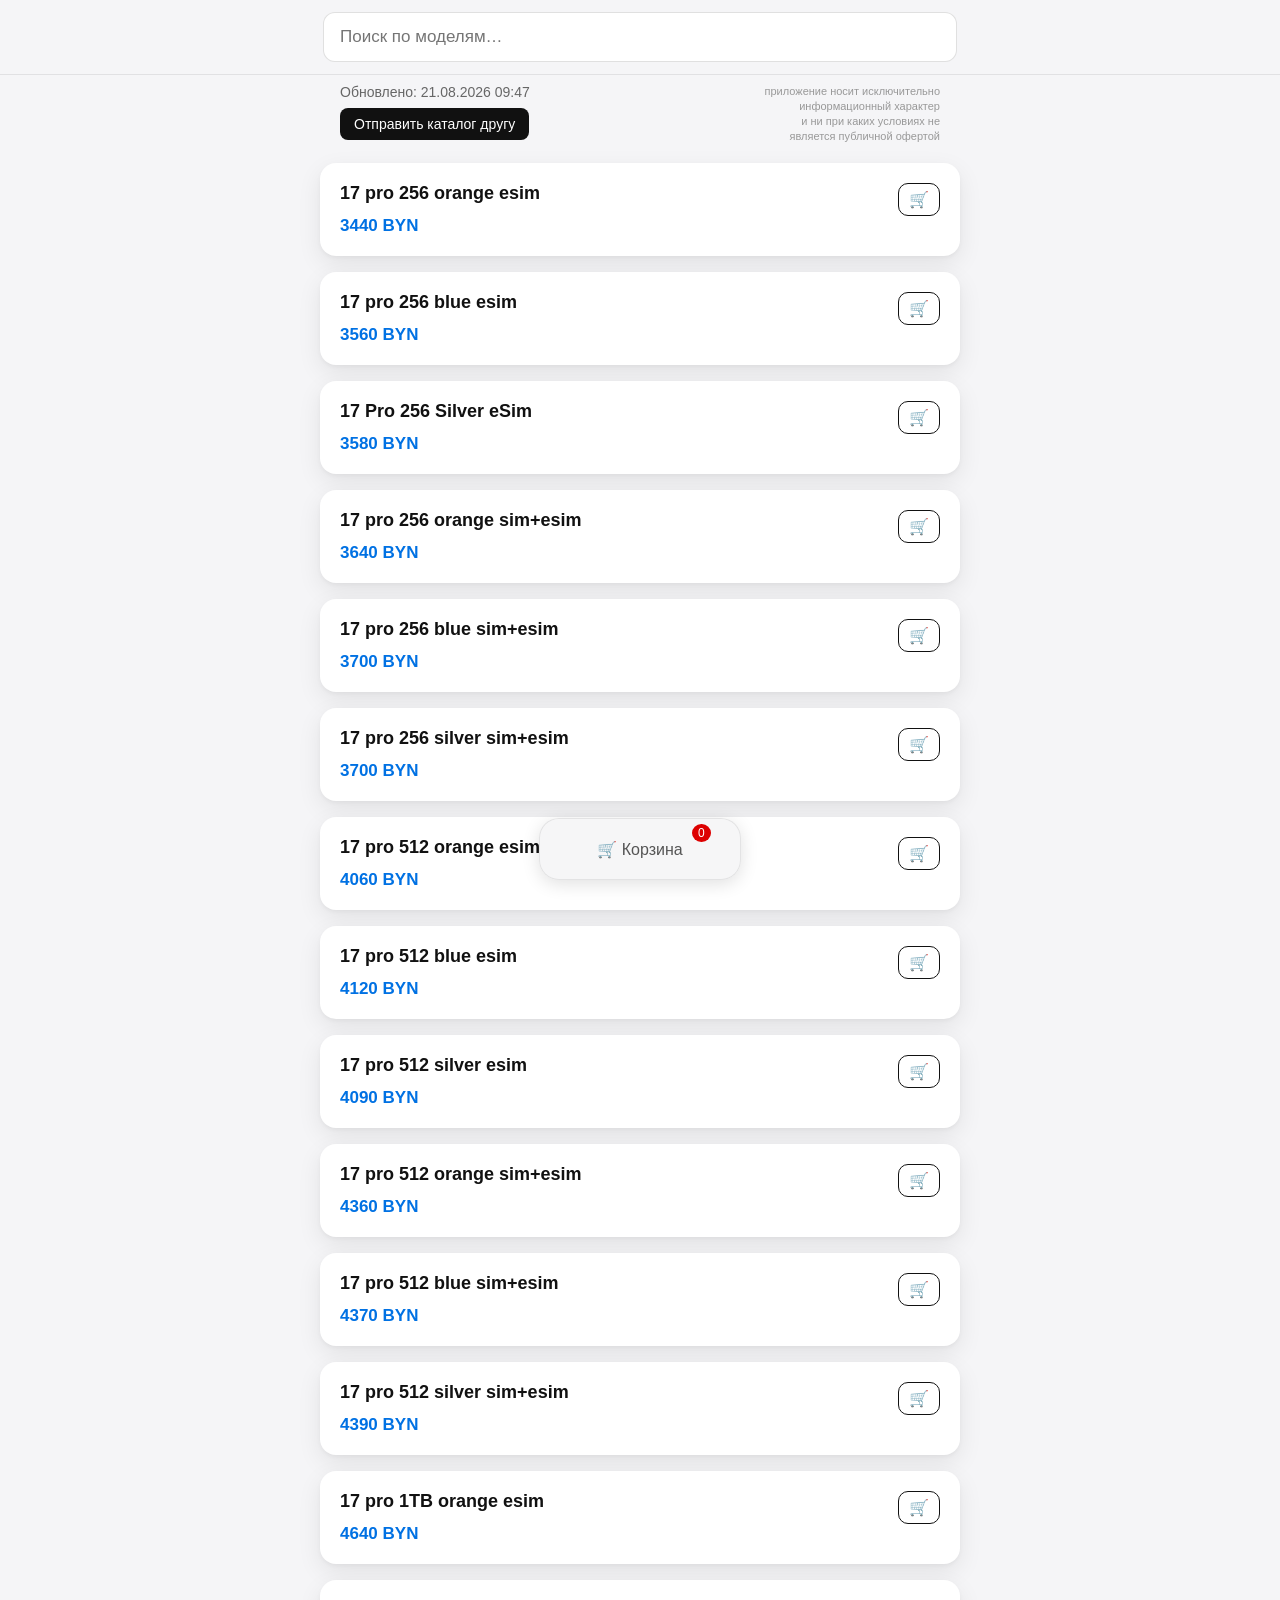
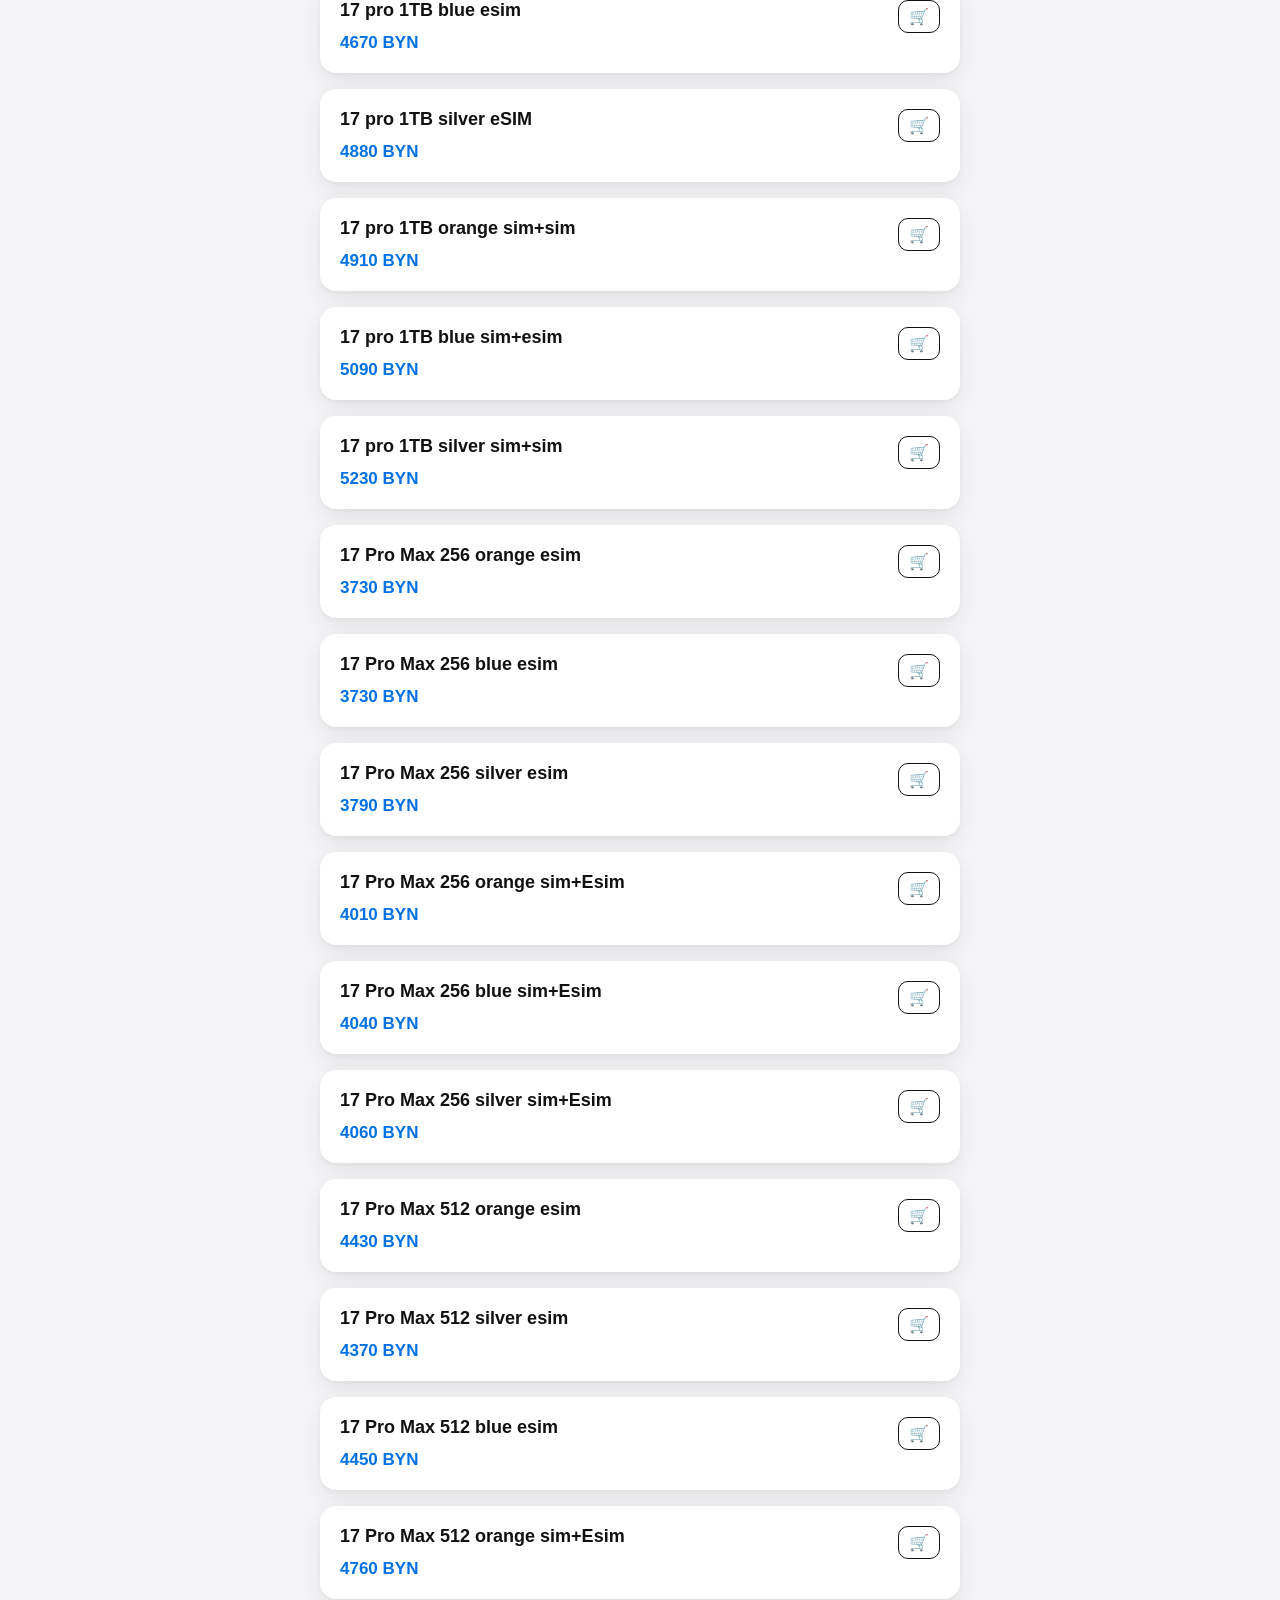
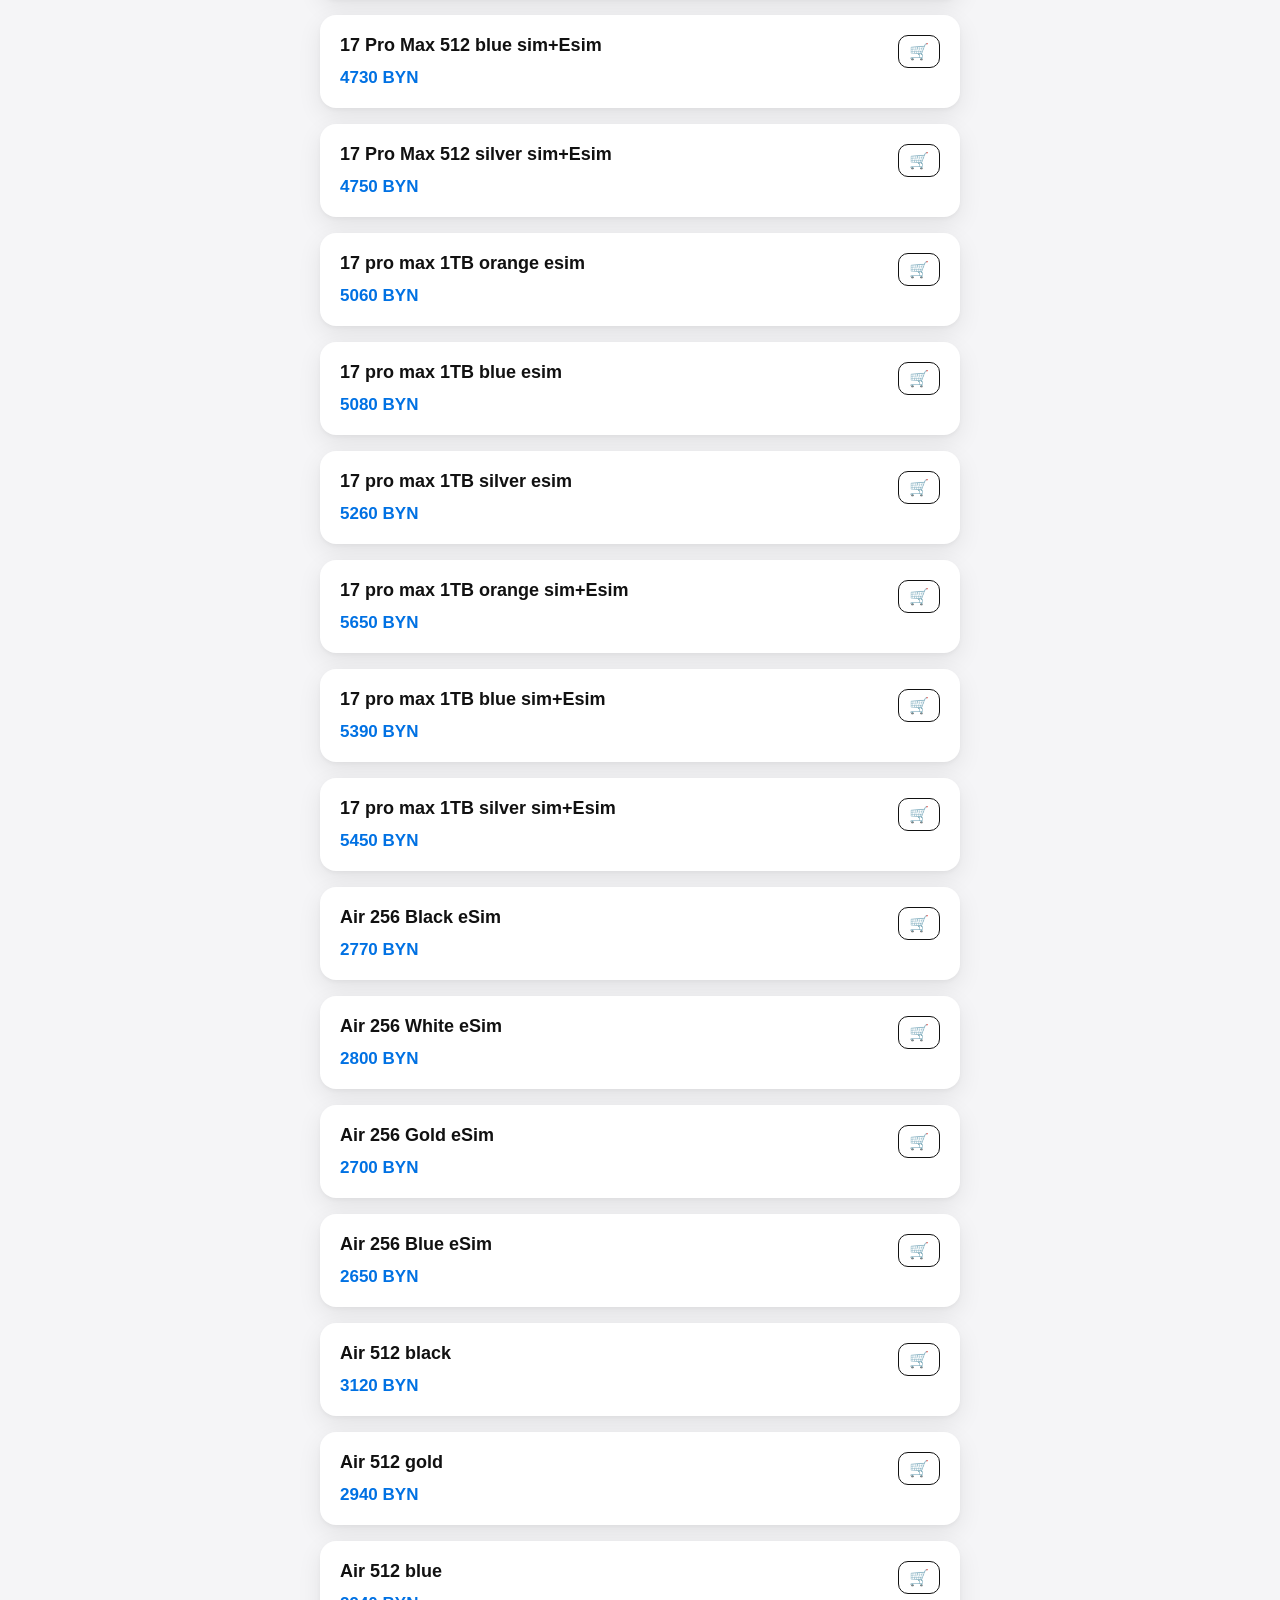
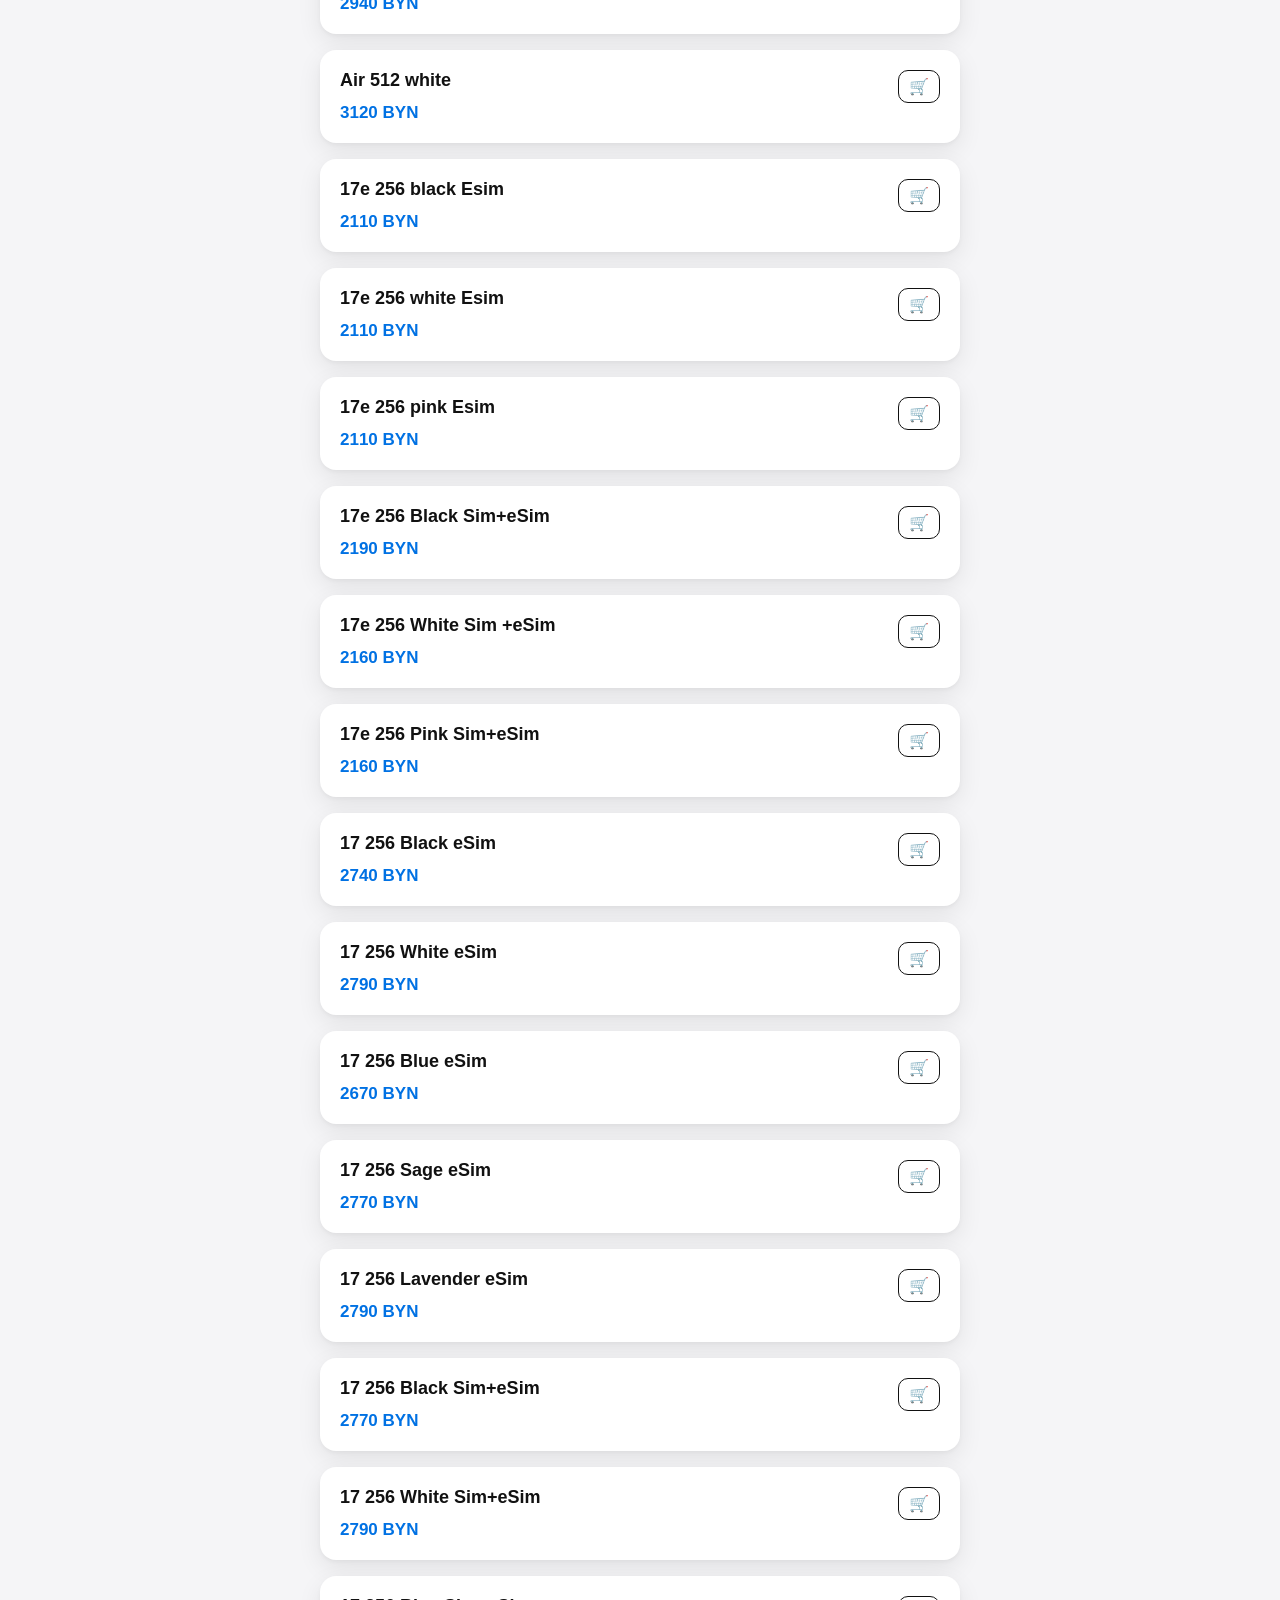
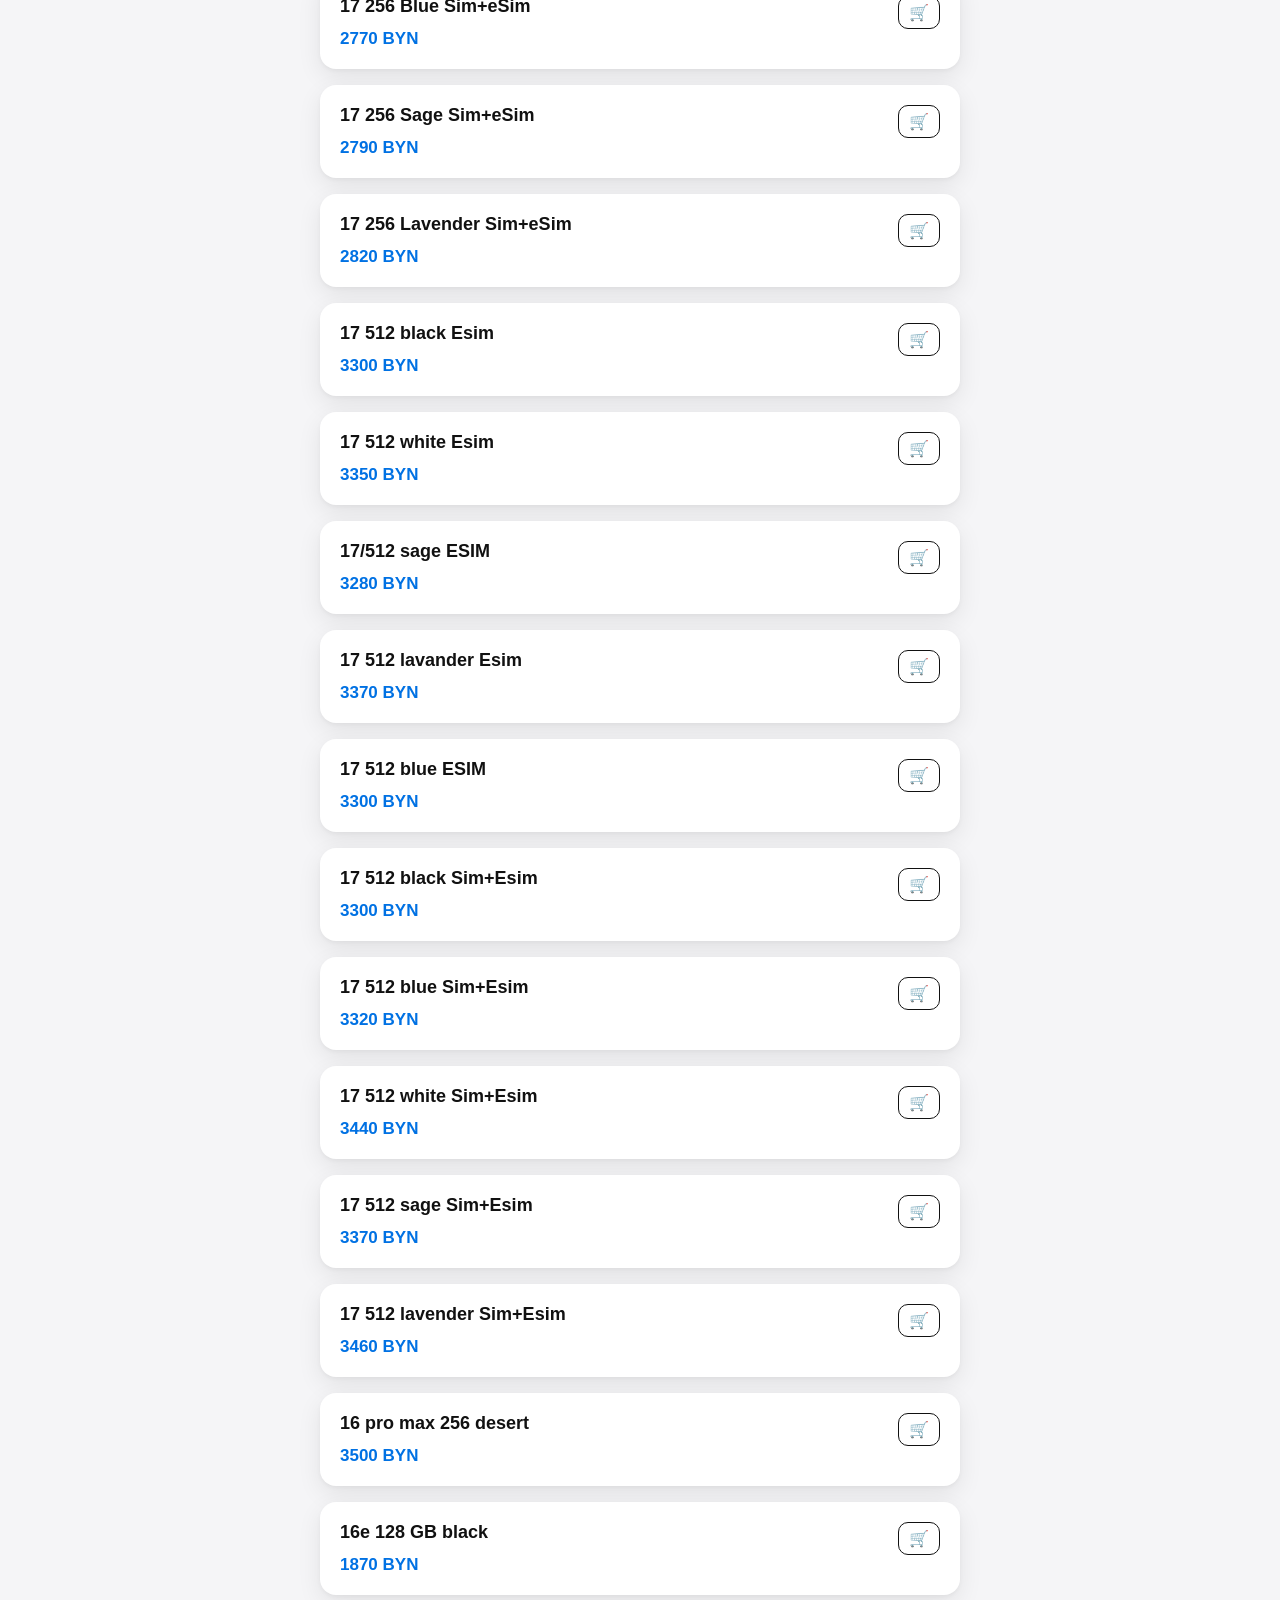
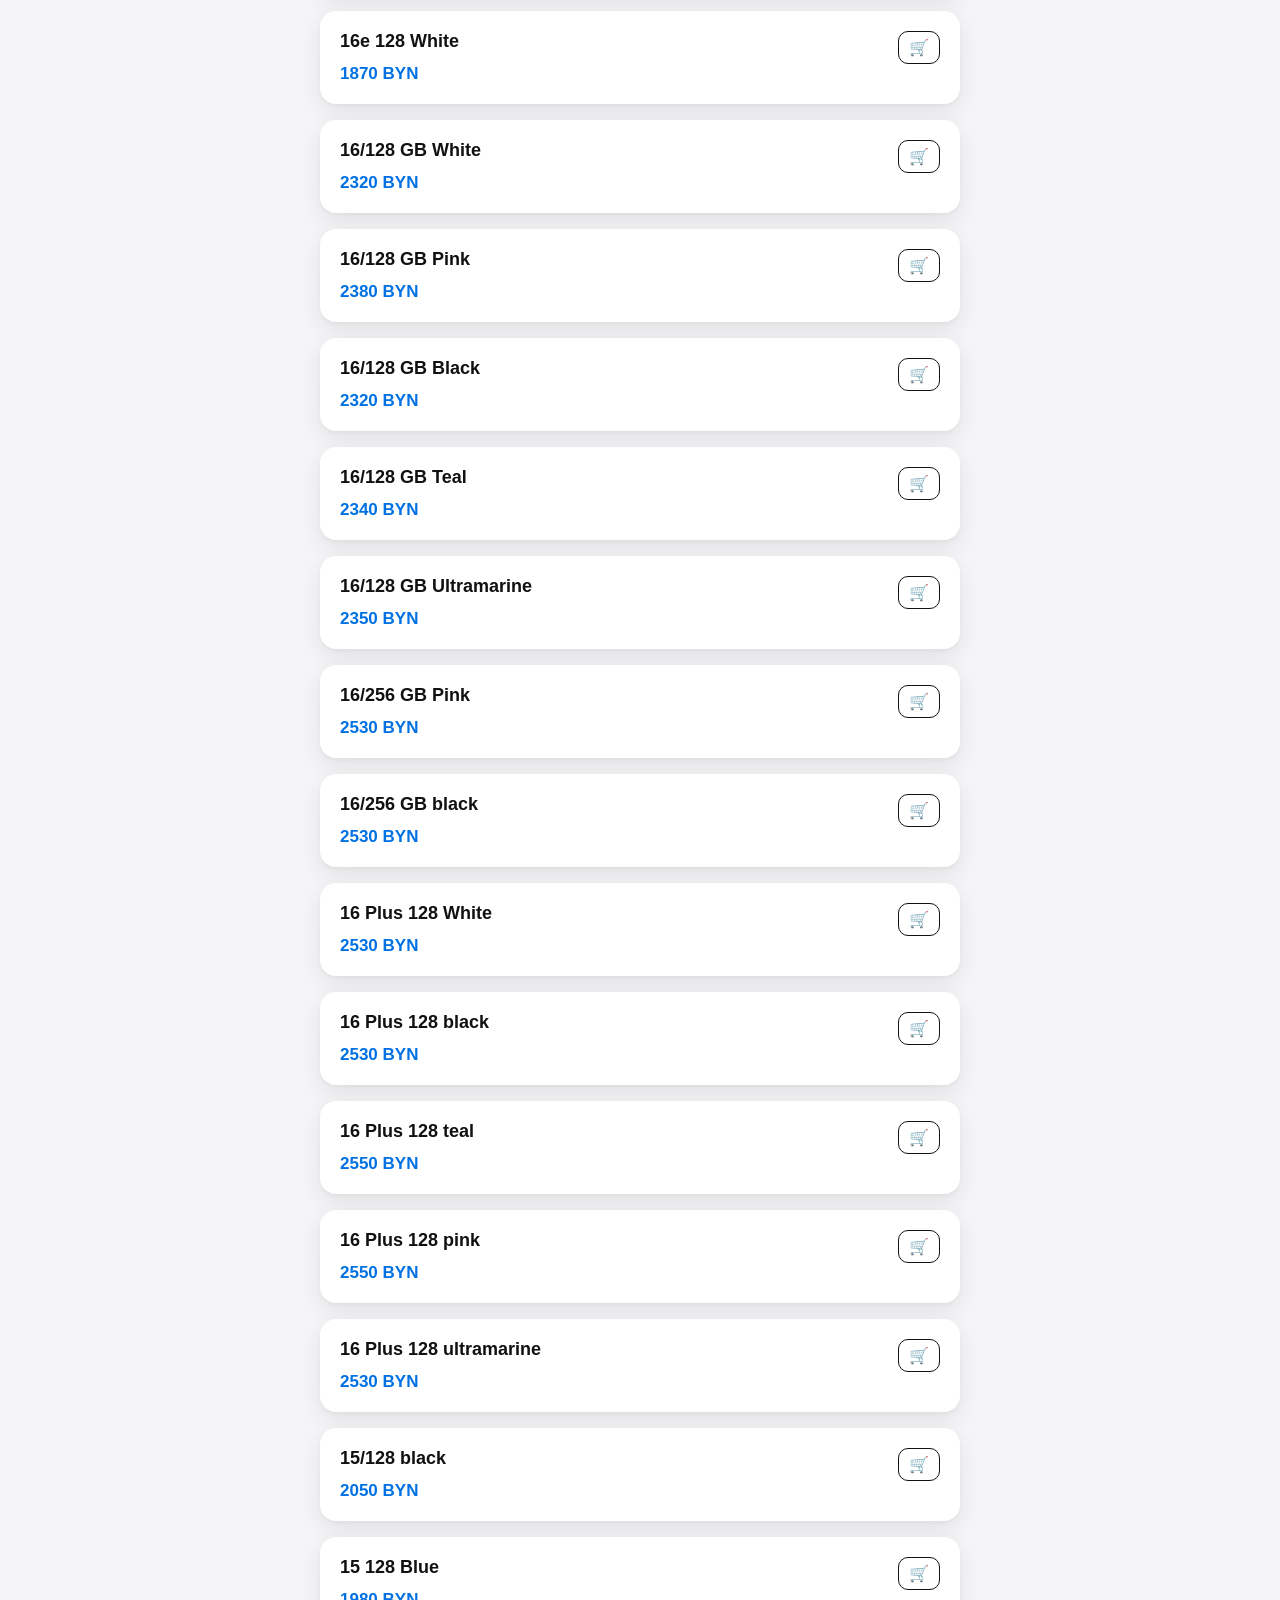
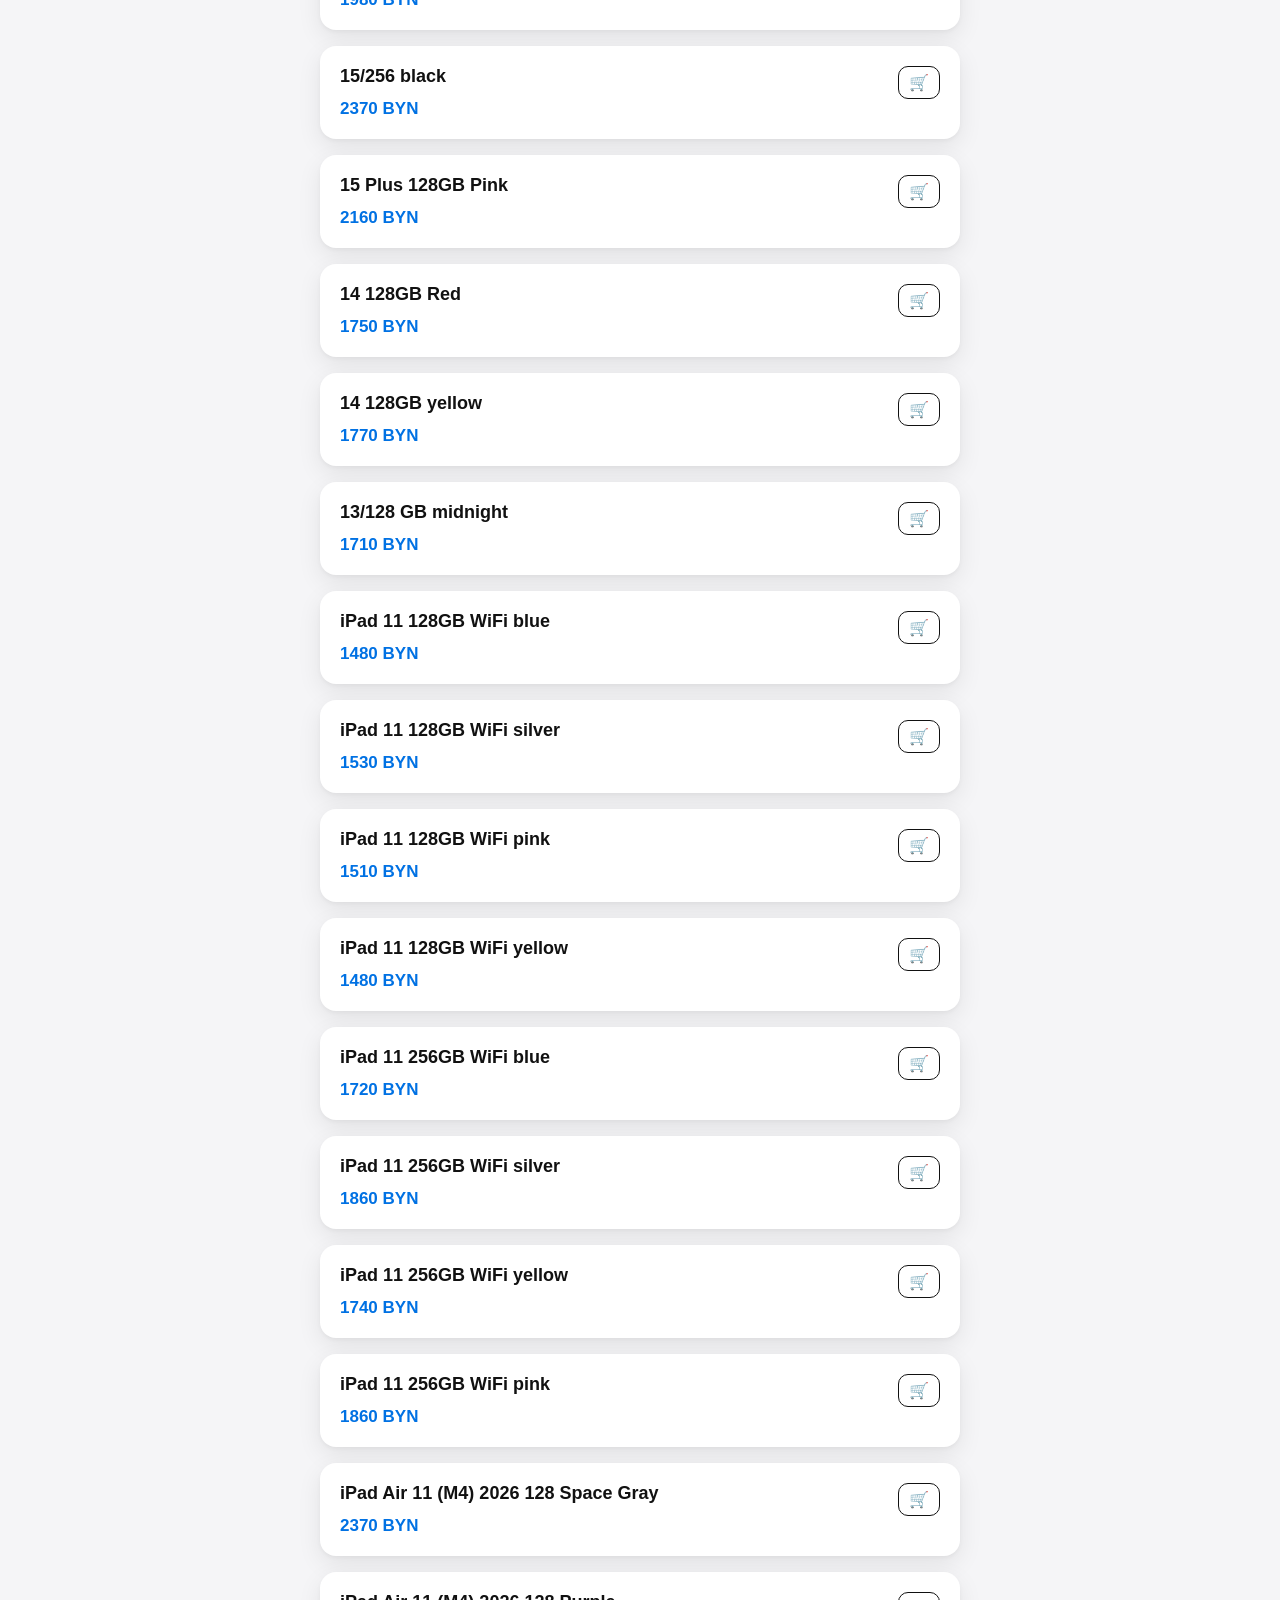
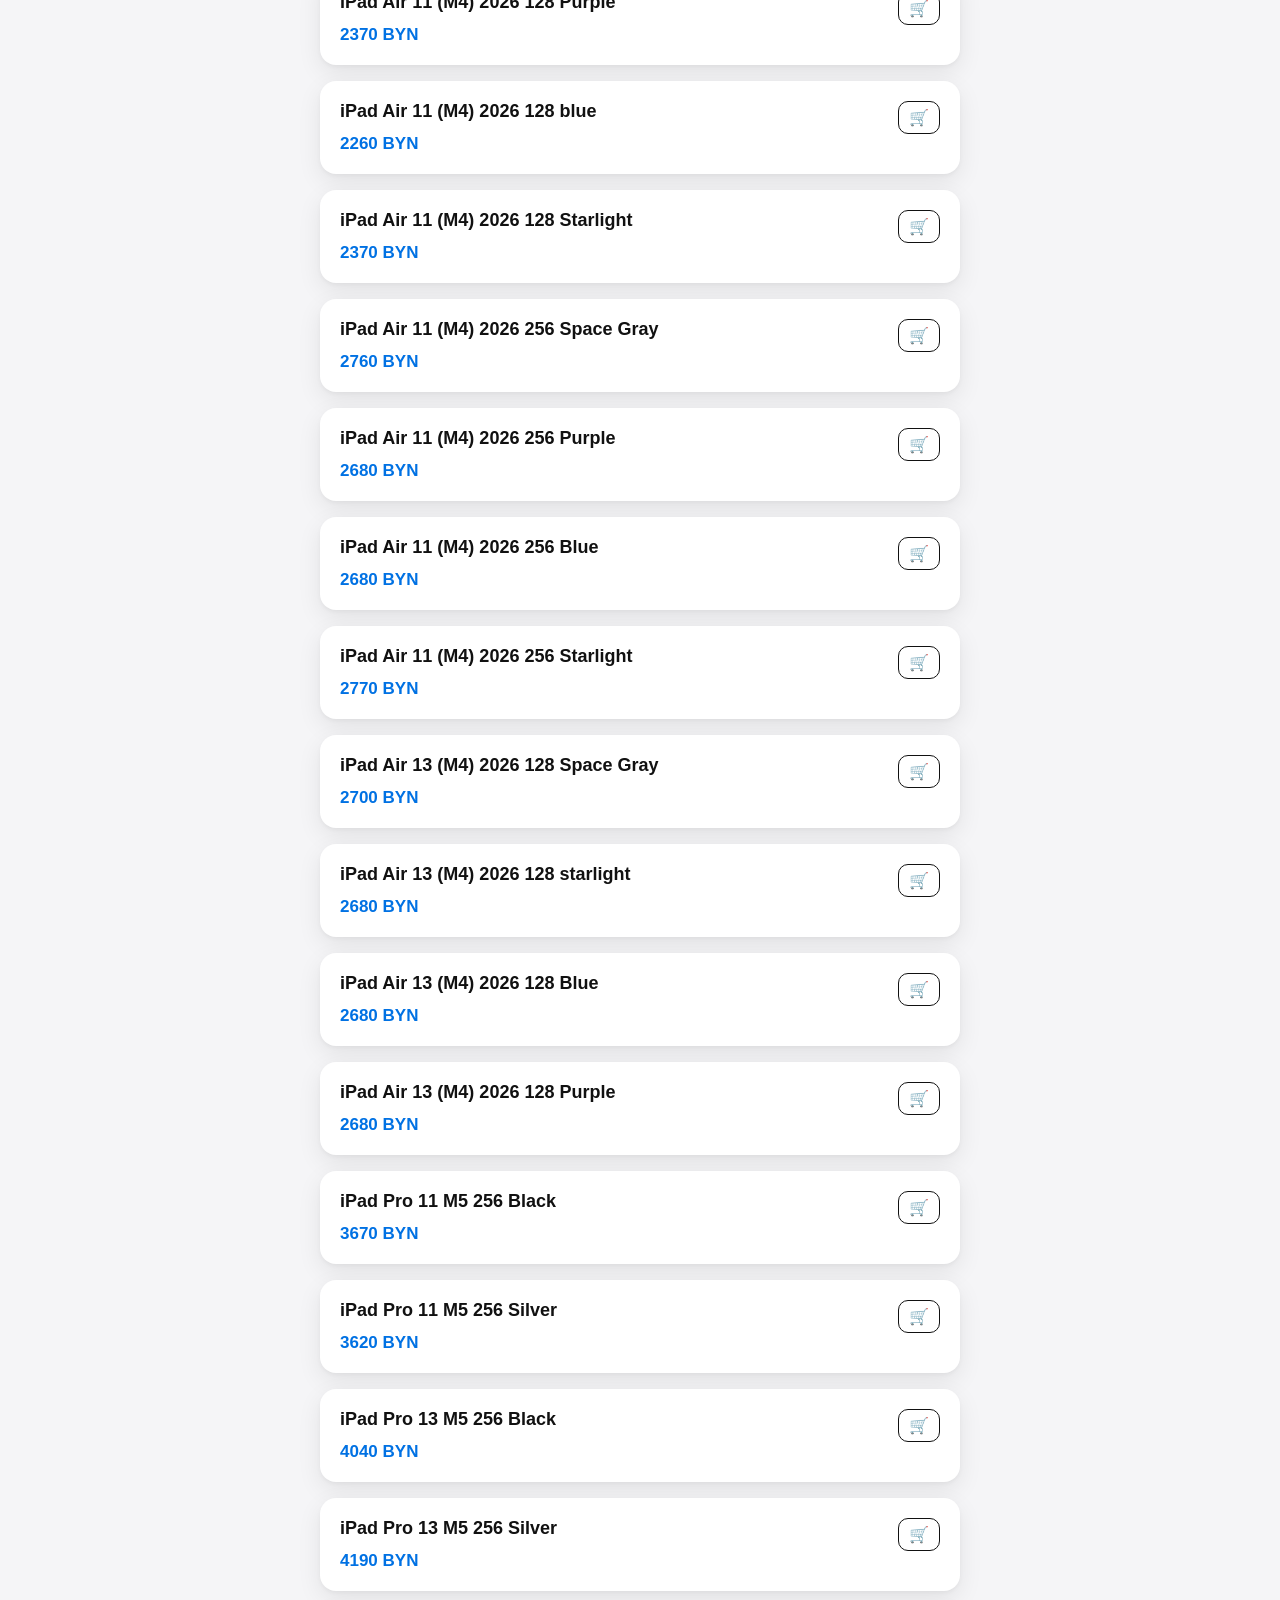
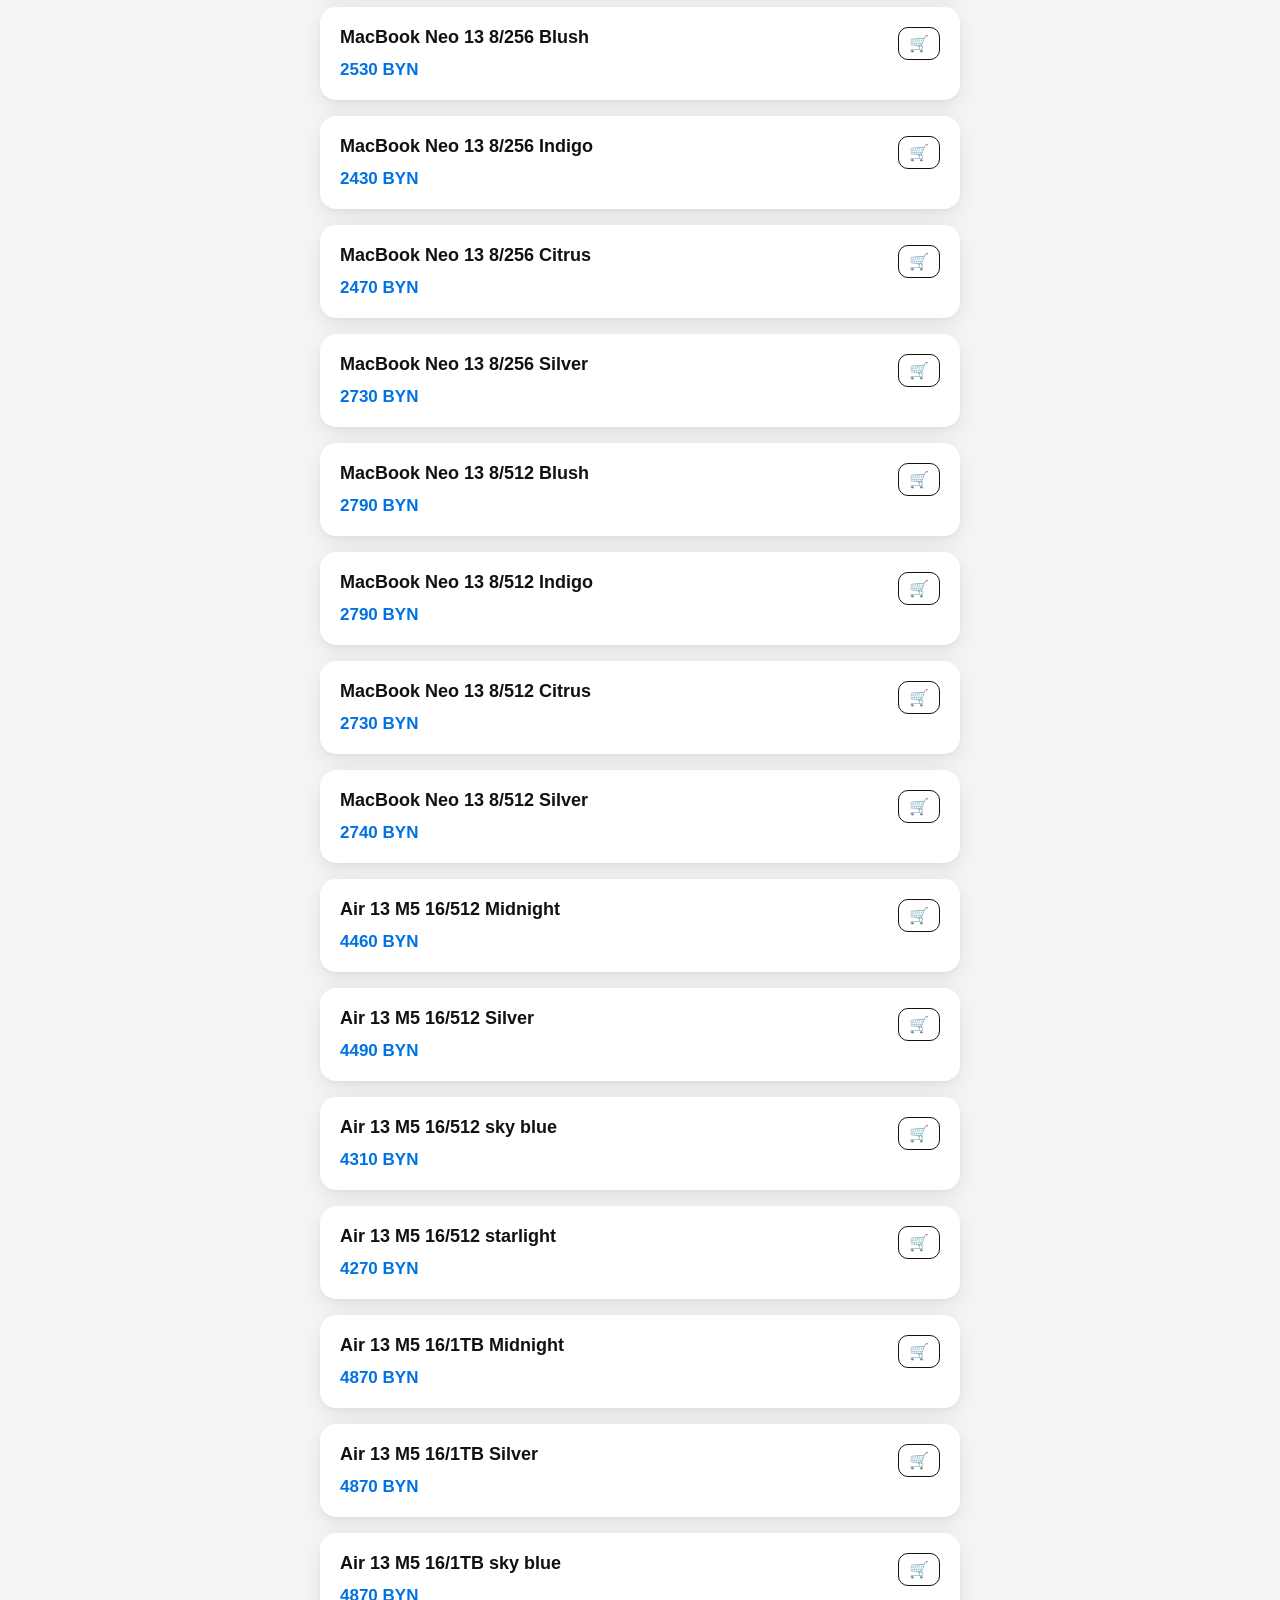
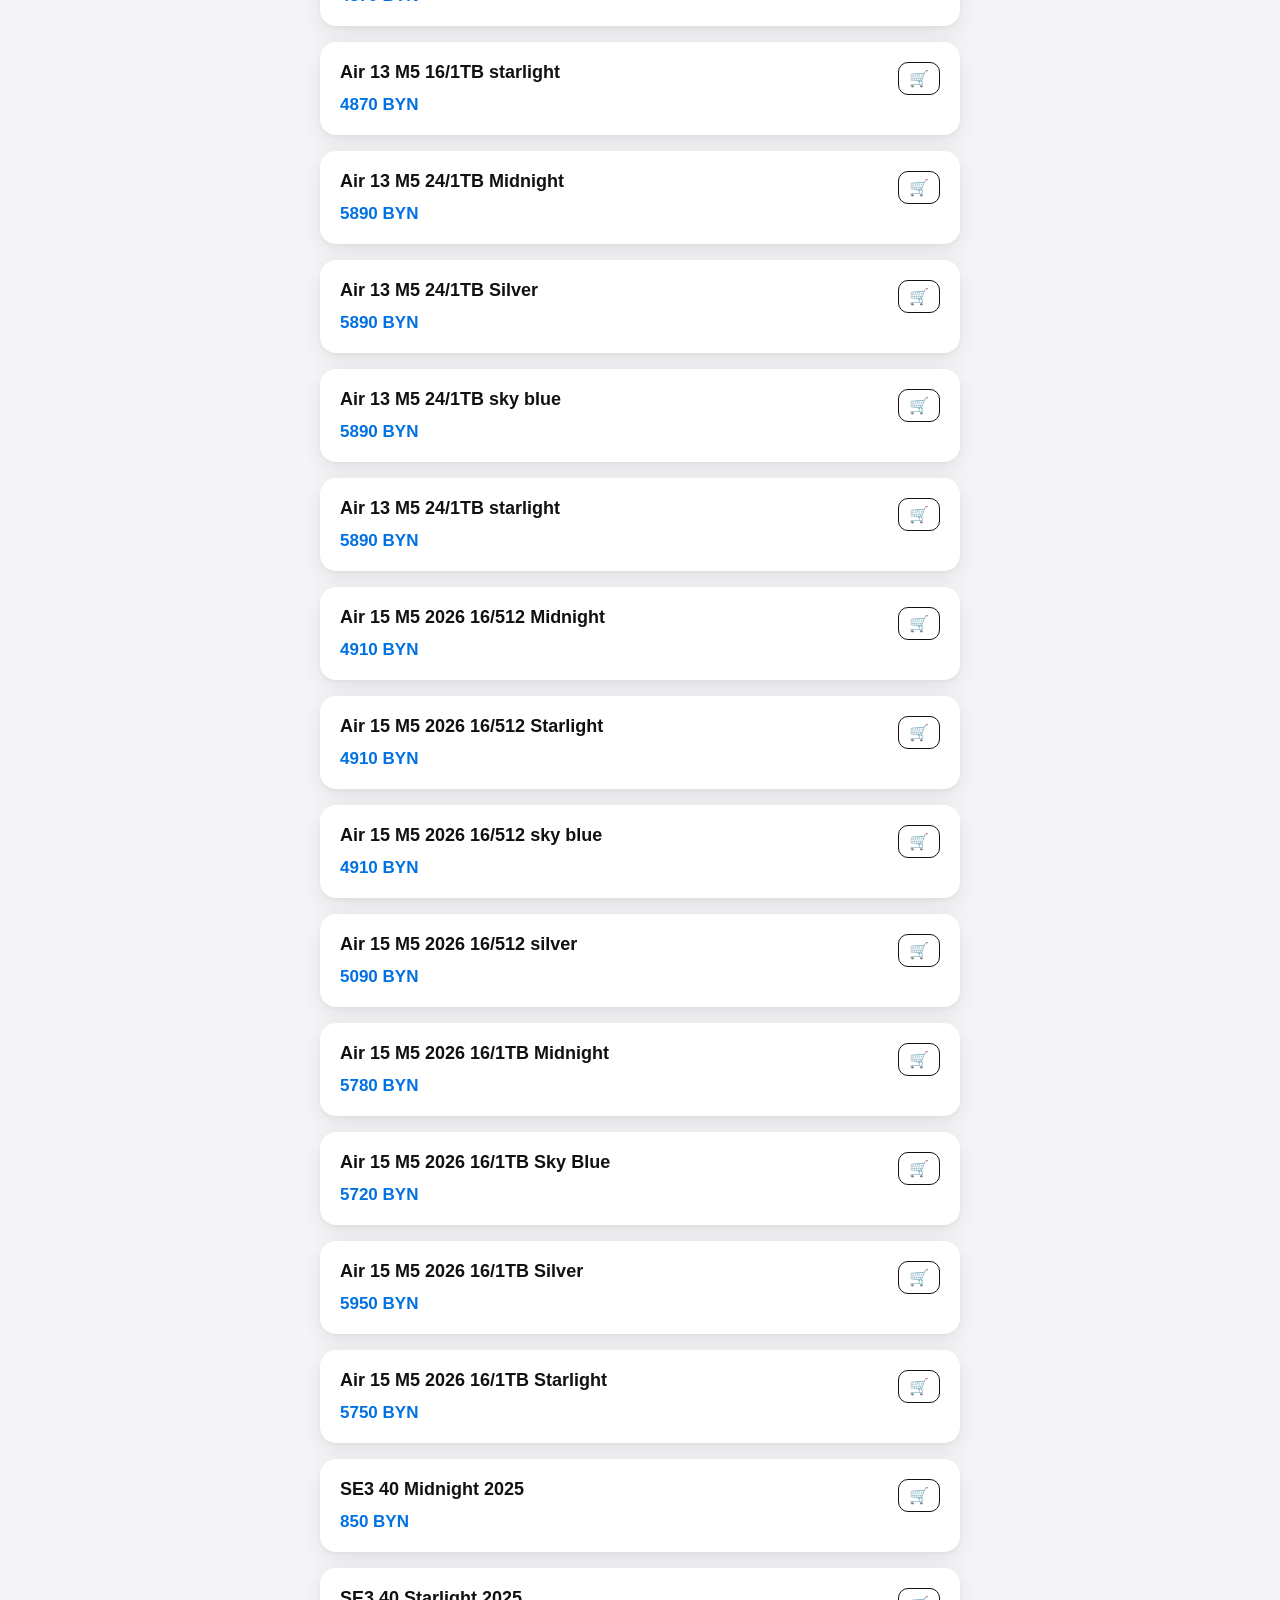
<file: index.html>
<!DOCTYPE html>
<html lang="ru">
<head>
  <meta charset="UTF-8">
  <title>appLit Catalog</title>
  <meta name="viewport" content="width=device-width, initial-scale=1">

  <link rel="apple-touch-icon" href="/apple-touch-icon.png">
  <link rel="stylesheet" href="style.css?v=20">
</head>

<body>

  <!-- Поиск -->
  <div class="search-bar-wrapper">
    <input id="search" type="text" placeholder="Поиск по моделям…">
  </div>

  <!-- Верхняя строка: обновлено + поделиться + дисклеймер -->
  <div class="top-row">
    <div class="top-left">
      <div id="update-time"></div>
      <button id="share-catalog-btn" class="share-catalog-btn">Отправить каталог другу</button>
    </div>

    <div class="top-right">
      приложение носит исключительно информационный характер<br>
      и ни при каких условиях не является публичной офертой
    </div>
  </div>

  <!-- Каталог -->
  <div id="catalog"></div>

  <!-- Модальное окно корзины -->
  <div id="cart-modal" class="cart-modal">
    <div class="cart-content">

      <button class="cart-close-btn" id="cart-close">×</button>

      <h2>Корзина</h2>

      <div id="cart-items"></div>

      <div class="cart-bottom-row">
        <div id="cart-total" class="cart-total"></div>
        <button id="cart-order-btn" class="cart-order-btn">Заказать</button>
      </div>

    </div>
  </div>

  <!-- Таббар -->
  <div class="tabbar">
    <div class="tab-item" id="tab-cart">
      🛒 Корзина
      <div class="tab-badge">0</div>
    </div>
  </div>

  <script src="app.js?v=20"></script>
</body>
</html>
</file>
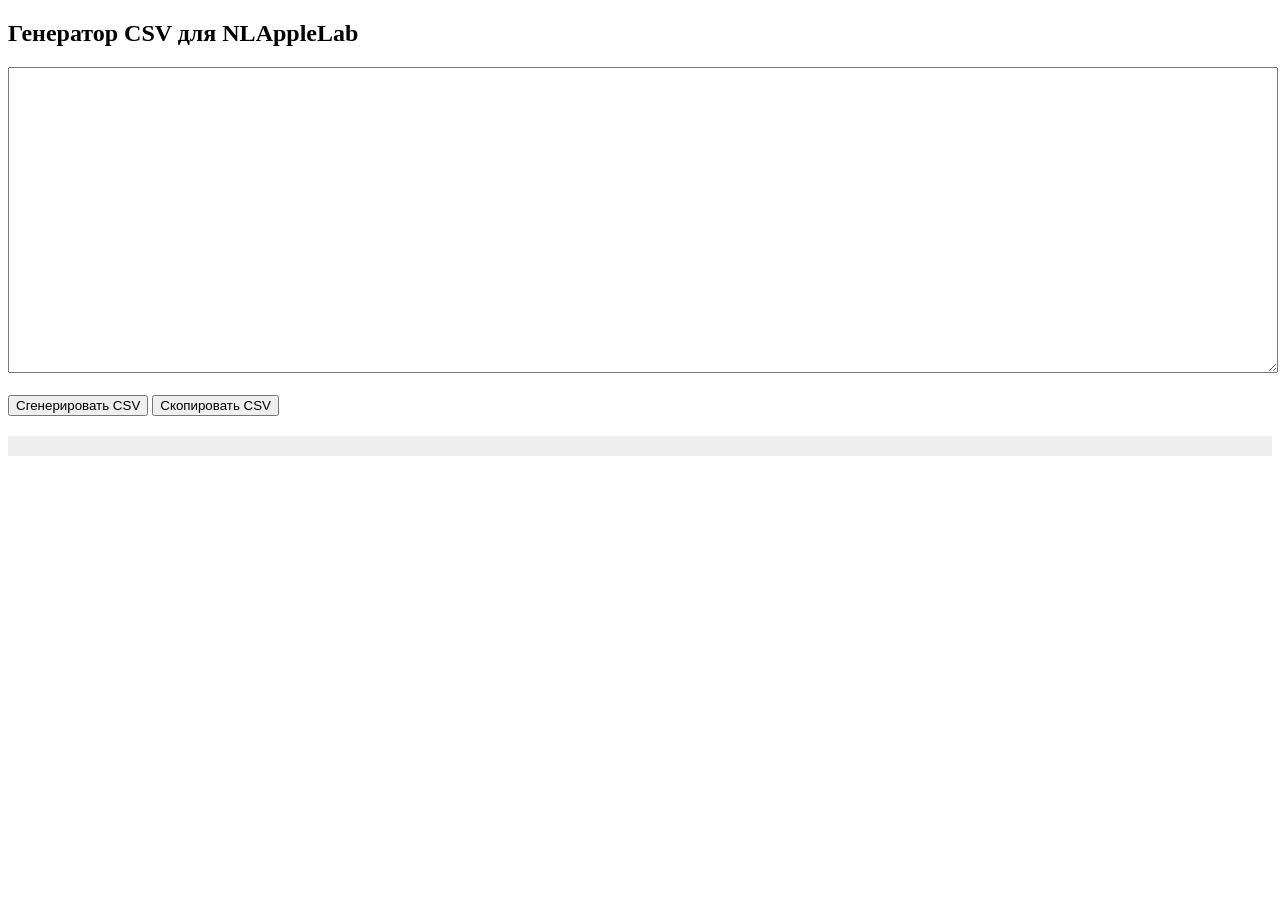
<file: admin/generator.html>
<!DOCTYPE html>
<html lang="ru">
<head>
<meta charset="UTF-8">
<title>NLAppleLab CSV Generator</title>
</head>

<body>

<h2>Генератор CSV для NLAppleLab</h2>

<textarea id="input" style="width:100%;height:300px;"></textarea>
<br><br>

<button id="btn-generate">Сгенерировать CSV</button>
<button id="btn-copy">Скопировать CSV</button>

<pre id="output" style="white-space:pre;margin-top:20px;background:#eee;padding:10px;"></pre>

<script>
// --------------------
// Вытаскиваем текст из HTML (работает даже с DOCX)
// --------------------
function extractText(html) {
  let text = html.replace(/<[^>]+>/g, '\n');   // удаляем теги
  text = text.replace(/\n+/g, '\n');          // чистим переносы
  text = text.replace(/[\u{1F300}-\u{1FAFF}]/gu, ''); // удаляем эмодзи
  return text;
}

// --------------------
// Генерация CSV
// --------------------
function generateCSV() {
  const html = document.getElementById('input').value;

  const rawText = extractText(html);
  const lines = rawText.split('\n').map(l => l.trim());

  // авто‑таймстамп
  const now = new Date();
  const dd = String(now.getDate()).padStart(2, '0');
  const mm = String(now.getMonth() + 1).padStart(2, '0');
  const yyyy = now.getFullYear();
  const hh = String(now.getHours()).padStart(2, '0');
  const min = String(now.getMinutes()).padStart(2, '0');

  let csv = `last_update,${dd}.${mm}.${yyyy} ${hh}:${min}\n`;
  csv += "id,model,price\n";

  let id = 1;

  lines.forEach(line => {
    if (!line) return;

    if (!line.match(/\d+\s*BYN/i)) return; // ищем строки с ценой

    line = line.replace(/—/g, '-').replace(/–/g, '-');
    line = line.replace(/BYN/gi, '').trim();

    const parts = line.split('-');
    if (parts.length < 2) return;

    const model = parts[0].trim();
    let price = parseInt(parts[1].trim(), 10);
    if (isNaN(price)) return;

    price = Math.round(price / 10) * 10;

    csv += `${id},${model},${price}\n`;
    id++;
  });

  document.getElementById('output').textContent = csv;
}

// --------------------
// Скопировать CSV в буфер
// --------------------
function copyCSV() {
  const text = document.getElementById('output').textContent;
  if (!text.trim()) return;

  navigator.clipboard.writeText(text).then(() => {
    alert("CSV скопирован в буфер обмена!");
  });
}

// --------------------
// Привязка кнопок
// --------------------
document.getElementById('btn-generate').onclick = generateCSV;
document.getElementById('btn-copy').onclick = copyCSV;
</script>

</body>
</html>
</file>
<file: style.css>
body {
  font-family: -apple-system, BlinkMacSystemFont, "Segoe UI", Arial, sans-serif;
  background: #f5f5f7;
  margin: 0;
  padding-bottom: 140px;
}

/* Поиск */
.search-bar-wrapper {
  position: sticky;
  top: 0;
  z-index: 200;
  background: #f5f5f7;
  padding: 12px 0;
  backdrop-filter: blur(12px);
  box-shadow: 0 1px 0 rgba(0,0,0,0.08);
}

#search {
  width: 100%;
  max-width: 600px;
  margin: 0 auto;
  display: block;
  padding: 14px 16px;
  font-size: 17px;
  border-radius: 12px;
  border: 1px solid rgba(0,0,0,0.12);
  background: #fff;
}

/* Верхняя строка */
.top-row {
  max-width: 600px;
  margin: 10px auto 20px auto;
  padding: 0 16px;
  display: flex;
  justify-content: space-between;
  align-items: flex-start;
  gap: 12px;
}

.top-left {
  display: flex;
  flex-direction: column;
  align-items: flex-start;
  gap: 8px;
}

#update-time {
  font-size: 14px;
  color: #666;
  text-align: left;
  padding: 0;
  margin: 0;
}

.share-catalog-btn {
  padding: 8px 14px;
  font-size: 14px;
  background: #111;
  color: #fff;
  border: none;
  border-radius: 8px;
  cursor: pointer;
  transition: opacity .2s;
}

.share-catalog-btn:active {
  opacity: 0.7;
}

.top-right {
  font-size: 11px;
  line-height: 1.35;
  color: #999;
  text-align: right;
  max-width: 180px;
}

/* Каталог */
#catalog {
  max-width: 600px;
  margin: 0 auto;
  padding: 0 16px;
  display: flex;
  flex-direction: column;
  align-items: center;
}

/* Карточка */
.card {
  background: #fff;
  border-radius: 16px;
  padding: 20px;
  margin-bottom: 16px;
  box-shadow:
    0 2px 4px rgba(0,0,0,0.04),
    0 8px 24px rgba(0,0,0,0.08);
  position: relative;
  width: 100%;
  max-width: 600px;
}

.card-title {
  font-size: 18px;
  font-weight: 600;
  color: #111;
  margin-bottom: 8px;
}

/* Кнопка корзины */
.add-to-cart {
  position: absolute;
  right: 20px;
  top: 20px;
  padding: 6px 10px;
  font-size: 16px;
  background: transparent;
  color: #111;
  border: 1px solid #111;
  border-radius: 10px;
  cursor: pointer;
  transition: background .2s, color .2s;
}

.add-to-cart:hover {
  background: #111;
  color: #fff;
}

.add-to-cart:active {
  background: transparent !important;
  color: #111 !important;
}

@media (hover: none) {
  .add-to-cart:hover {
    background: transparent;
    color: #111;
  }
}

/* Цена */
.card-price {
  font-size: 17px;
  font-weight: 600;
  color: #0071e3;
  margin-top: 12px;
}

/* Модальное окно */
.cart-modal {
  position: fixed;
  top: 0;
  left: 0;
  width: 100%;
  height: 100%;
  background: rgba(0,0,0,0.35);
  display: none;
  justify-content: center;
  align-items: center;
  z-index: 400;
}

.cart-content {
  background: #fff;
  padding: 20px;
  border-radius: 16px;
  width: 90%;
  max-width: 400px;
  position: relative;
}

.cart-close-btn {
  position: absolute;
  top: 12px;
  right: 12px;
  background: #111;
  color: #fff;
  border: none;
  border-radius: 50%;
  width: 32px;
  height: 32px;
  font-size: 18px;
  cursor: pointer;
}

/* Элемент корзины */
.cart-item {
  display: flex;
  justify-content: space-between;
  margin-bottom: 12px;
  font-size: 16px;
}

.cart-remove {
  background: transparent;
  border: none;
  color: #d00;
  font-size: 18px;
  cursor: pointer;
}

/* Итого */
.cart-bottom-row {
  display: flex;
  justify-content: space-between;
  align-items: center;
  margin-top: 20px;
}

.cart-total {
  font-size: 18px;
  font-weight: 600;
  color: #111;
}

.cart-order-btn {
  padding: 8px 14px;
  font-size: 15px;
  background: #111;
  color: #fff;
  border: none;
  border-radius: 8px;
  cursor: pointer;
  transition: opacity .2s;
  white-space: nowrap;
}

.cart-order-btn:active {
  opacity: 0.7;
}

/* Таббар */
.tabbar {
  position: fixed;
  bottom: 20px;
  left: 50%;
  transform: translateX(-50%);
  width: 200px;
  height: 60px;

  background: rgba(245, 245, 247, 0.9);
  backdrop-filter: blur(14px);
  border-radius: 20px;

  border: 1px solid rgba(0,0,0,0.08);
  box-shadow: 0 4px 18px rgba(0,0,0,0.12);

  display: flex;
  justify-content: center;
  align-items: center;

  transition: bottom 0.35s ease, opacity 0.25s ease;
  z-index: 300;
}

.tabbar.lifted {
  bottom: 40px;
  opacity: 0.95;
}

.tab-item {
  font-size: 16px;
  color: #555;
  padding: 10px 22px;
  border-radius: 12px;
  cursor: pointer;
  position: relative;
}

.tab-badge {
  position: absolute;
  top: -6px;
  right: -6px;
  background: #d00;
  color: #fff;
  font-size: 12px;
  padding: 2px 6px;
  border-radius: 50%;
}
</file>
